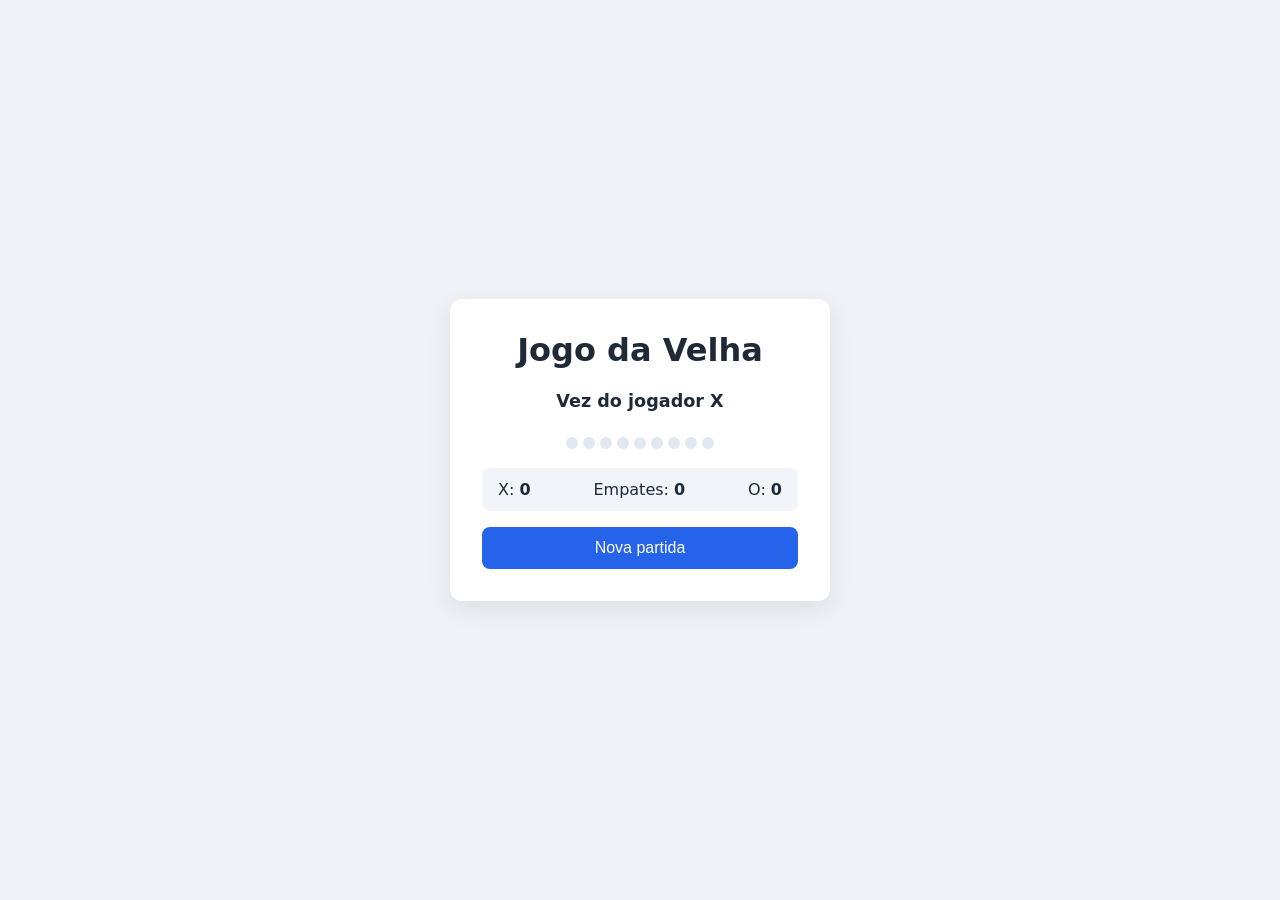
<file: aula_24-11/index.html>
<!DOCTYPE html>
<html lang="pt-BR">
<head>
    <meta charset="UTF-8">
    <meta name="viewport" content="width=device-width, initial-scale=1">
    <title>Jogo da Velha</title>
    <link rel="stylesheet" href="style.css">
</head>
<body>
    <main class="card">
        <h1>Jogo da Velha</h1>

        <p id="status" class="status">Vez do jogador X</p>

        <div id="tabuleiro" class="tabuleiro">
            <button class="celula" data-indice="0" aria-label="Linha 1, coluna 1"></button>
            <button class="celula" data-indice="1" aria-label="Linha 1, coluna 2"></button>
            <button class="celula" data-indice="2" aria-label="Linha 1, coluna 3"></button>
            <button class="celula" data-indice="3" aria-label="Linha 2, coluna 1"></button>
            <button class="celula" data-indice="4" aria-label="Linha 2, coluna 2"></button>
            <button class="celula" data-indice="5" aria-label="Linha 2, coluna 3"></button>
            <button class="celula" data-indice="6" aria-label="Linha 3, coluna 1"></button>
            <button class="celula" data-indice="7" aria-label="Linha 3, coluna 2"></button>
            <button class="celula" data-indice="8" aria-label="Linha 3, coluna 3"></button>
        </div>

        <div class="placar">
            <div>X: <strong id="placar-x">0</strong></div>
            <div>Empates: <strong id="placar-empates">0</strong></div>
            <div>O: <strong id="placar-o">0</strong></div>
        </div>

        <button id="reiniciar" class="botao">Nova partida</button>
    </main>

    <script src="script.js"></script>
</body>
</html>
</file>
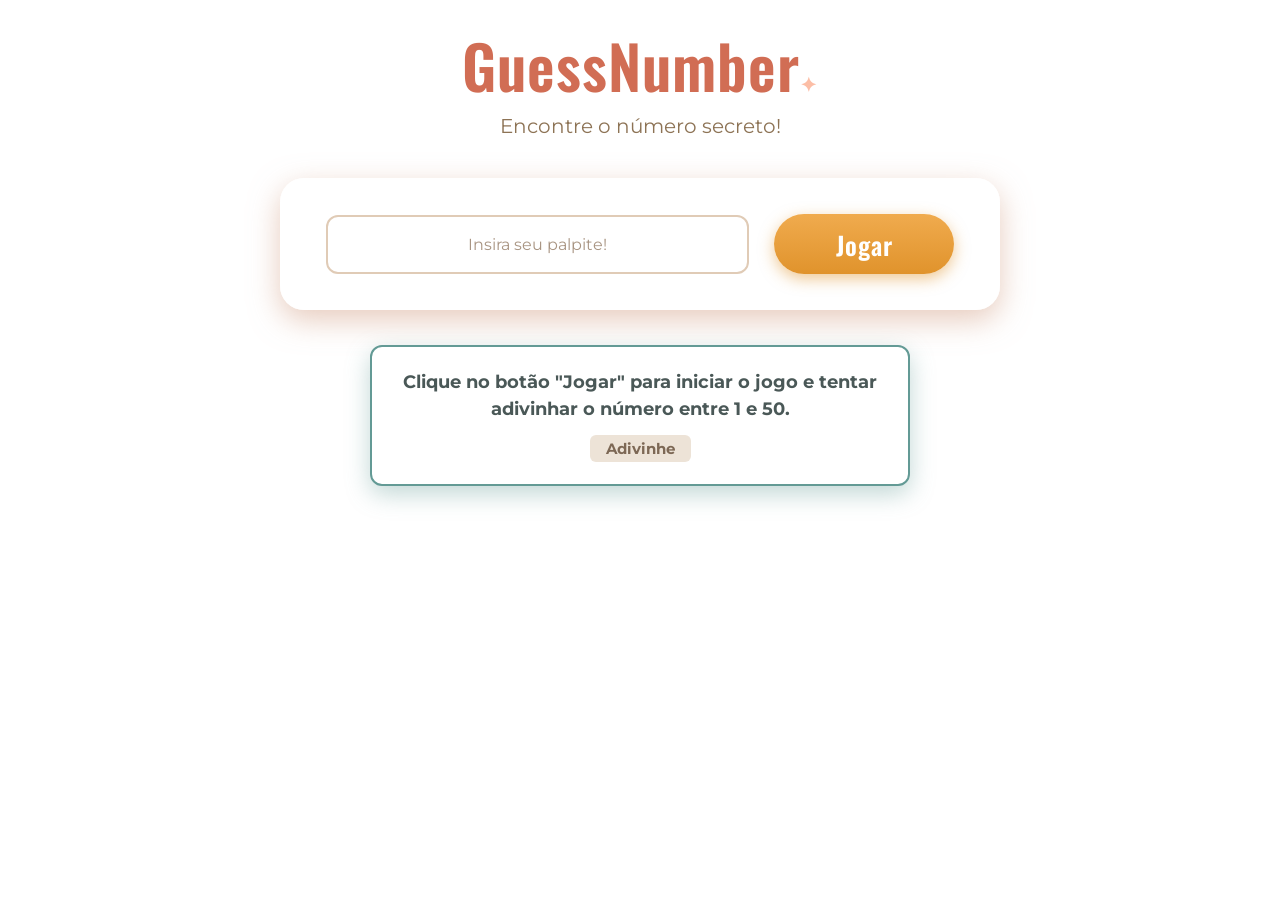
<file: Jogo_da_Adivinhação/index.html>
<!DOCTYPE html>
<html lang="en">
<head>
    <meta charset="UTF-8">
    <meta name="viewport" content="width=device-width, initial-scale=1.0">
    <title>Adivinhe o Número</title>

    <!--link: style-->
    <link rel="stylesheet" href="style.css">

    <!--link: fontes-->
    <link rel="preconnect" href="https://fonts.googleapis.com">
    <link rel="preconnect" href="https://fonts.gstatic.com" crossorigin>
    <link href="https://fonts.googleapis.com/css2?family=Montserrat:wght@400;700&family=Oswald:wght@600&display=swap" rel="stylesheet">

</head>
<body>
    <header>
        <h1>GuessNumber</h1>
        <p>Encontre o número secreto!</p>
    </header>

    <main>
        <div class="box">
            <input type="text" id="game-input" placeholder="Insira seu palpite!">
            <button id="start-button">Jogar</button>
        </div>

        <div class="result-card-container">
            <p id="initial-message">Clique no botão "Jogar" para iniciar o jogo e tentar adivinhar o número entre 1 e 50.</p>
        </div>
    </main>

    <script src="script.js"></script>
</body>
</html>
</file>
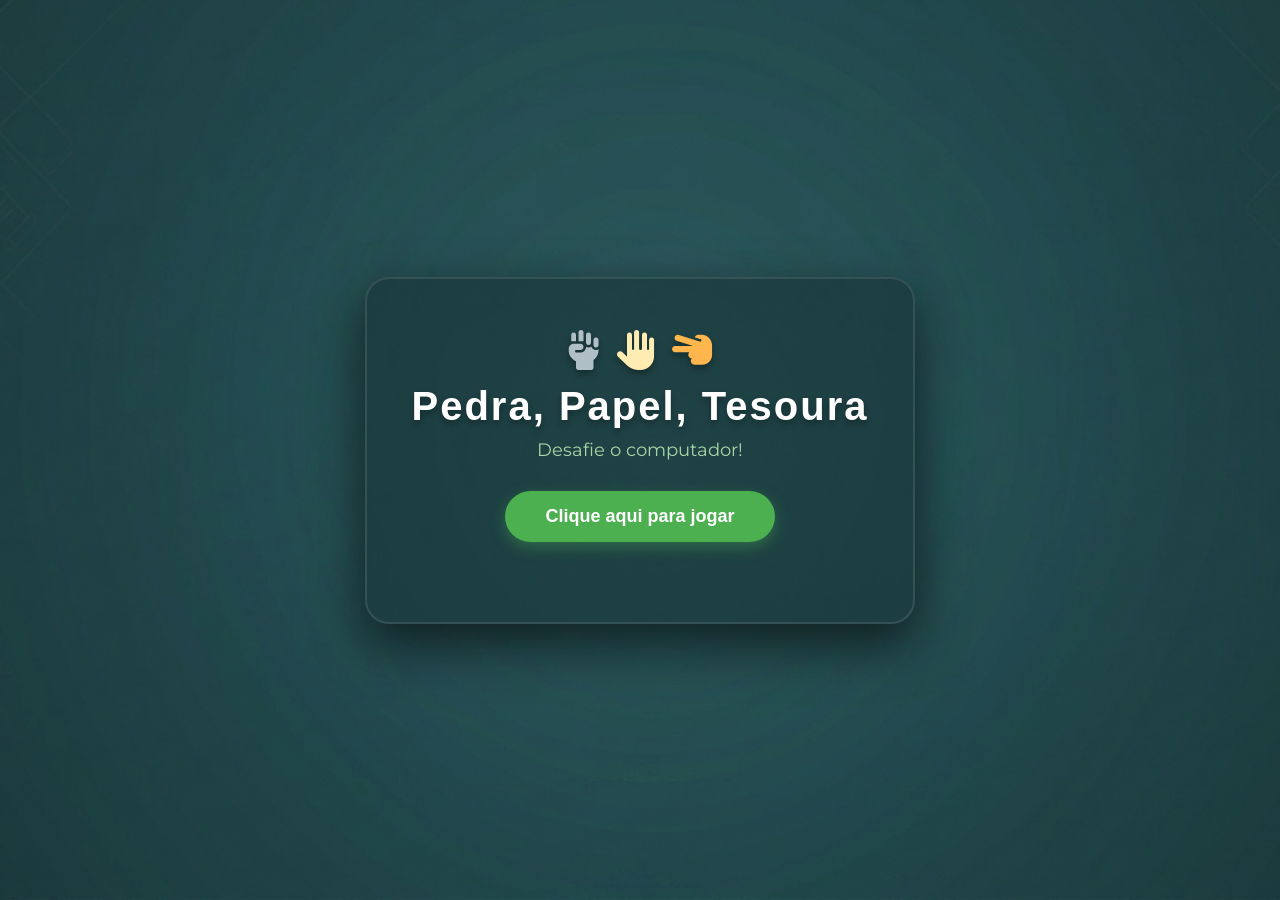
<file: Pedra_Papel_Tesoura/index.html>
<!DOCTYPE html>
<html lang="en">
<head>
    <meta charset="UTF-8">
    <meta name="viewport" content="width=device-width, initial-scale=1.0">
    <title>Pedra, Papel, Tesoura</title>

    <!--link: style-->
    <link rel="stylesheet" href="style.css">

    <!--link: ícones-->
    <link rel="stylesheet" href="https://cdnjs.cloudflare.com/ajax/libs/font-awesome/6.5.1/css/all.min.css">

    <!--link: fontes-->
    <link rel="preconnect" href="https://fonts.googleapis.com">
    <link rel="preconnect" href="https://fonts.gstatic.com" crossorigin>
    <link href="https://fonts.googleapis.com/css2?family=Montserrat:wght@400;700&family=Oswald:wght@600&display=swap" rel="stylesheet">
</head>
<body>
    <div class="arena">
        <header>
            <h1>
                <i class="fa-solid fa-hand-fist icon-pedra"></i>
                <i class="fa-solid fa-hand icon-papel"></i>
                <i class="fa-solid fa-hand-scissors icon-tesoura"></i>
            </h1>
            <h1>Pedra, Papel, Tesoura</h1>
            <p>Desafie o computador!</p>
        </header>

        <button id ="btn-jogar" class="jogar" onclick="abrirPainel()">Clique aqui para jogar</button>

        <div id="painel" class="secao-interativa oculto">
            <h3 class="titulo-painel">Dinâmica do Jogo</h3>
            <p class="texto-painel">Digite abaixo a sua escolha para jogar (pedra, papel ou tesoura):</p>
            <input type="text" id="campoJogador" class="campoEntrada" placeholder="pedra, papel ou tesoura" autocomplete="off">

            <div class="botoes">
                <button class="btn-acao btn-ok" onclick="processarJogada()">Confirmar</button>
                <button class="btn-acao btn-cancelar" onclick="cancelarJogada()">Cancelar</button>
            </div>
        </div>

        <div id="resultado" class="secao-interativa oculto">
            <h3 class="titulo">Resultado</h3>
            <p id="textoResultado" class="textoPainel"></p>

            <div class="botoes">
                <button class="btn-acao btn-ok" onclick="reiniciarArena()">Jogar Novamente</button>
            </div>
        </div>
    </div>    

    <script src="script.js"></script>
</body>
</html>
</file>
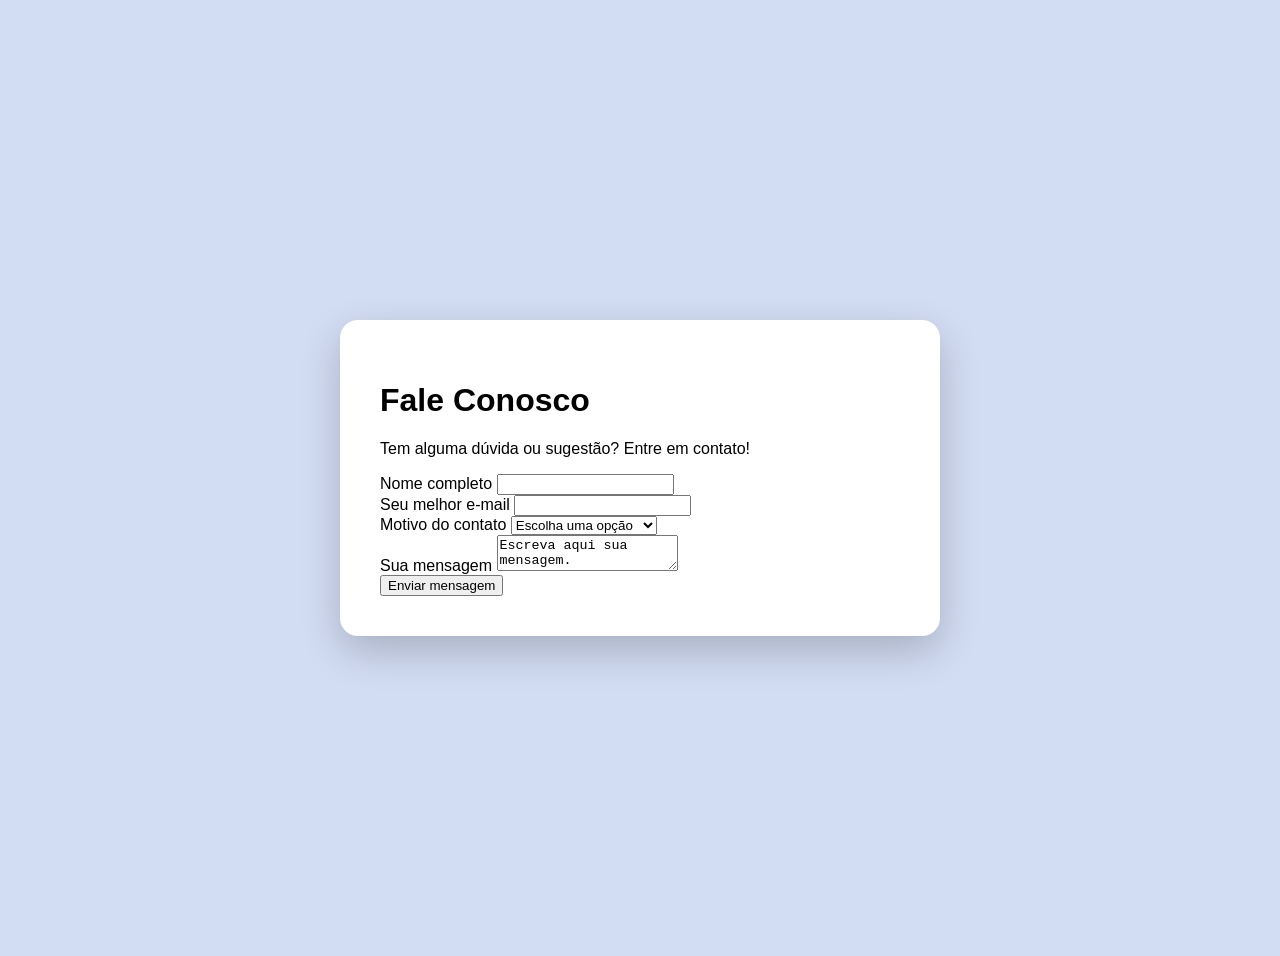
<file: aula_18-11/contato.html>
<!DOCTYPE html>
<html lang="en">
<head>
    <meta charset="UTF-8">
    <meta name="viewport" content="width=device-width, initial-scale=1.0">
    <title>Contato</title>
    <link rel="stylesheet" href="style.css"> 
    
    <link rel="preconnect" href="https://fonts.googleapis.com">
    <link rel="preconnect" href="https://fonts.gstatic.com" crossorigin>
    <link href="https://fonts.googleapis.com/css2?family=Montserrat:wght@400;700&family=Oswald:wght@600&display=swap" rel="stylesheet"> 
</head>
<body>
    <main class="container">
        <div class="cabecalho">
            <h1>Fale Conosco</h1>
            <p>Tem alguma dúvida ou sugestão? Entre em contato!</p>
        </div>

        <form>
            <div class="campo">
                <label for="name">Nome completo</label>
                <input type="text" id="nome">
            </div>

            <div class="campo">
                <label for="email">Seu melhor e-mail</label>
                <input type="email" id="email">
            </div>

            <div class="campo">
                <label for="assunto">Motivo do contato</label>
                <select id="assunto" name="assunto">
                    <option value="">Escolha uma opção</option>
                    <option value="informacoes">Solicitar informações</option>
                    <option value="parceria">Proposta de parceria</option>
                    <option value="outros">Outros assuntos</option>
                </select>
            </div>

            <div class="campo">
                <label for="mensagem">Sua mensagem</label>
                <textarea id="mensagem" name="mensagem">Escreva aqui sua mensagem.</textarea>
            </div>

            <button type="submit">Enviar mensagem</button>
        </form>
    </main>
</body>
</html>
</file>
<file: aula_24-11/style.css>
* {
    box-sizing: border-box;
}

body {
    margin: 0;
    min-height: 100vh;
    font-family: system-ui, sans-serif;
    background: #eef2f7;
    color: #1f2937;
   
    /* =====================================================================
       ETAPA 1 (Parte A - 0,5 pt): Centralize o .card na tela usando Flexbox
       Dica: display, align-items, justify-content
       ===================================================================== */
    
    display: flex;
    justify-content: center;
    align-items: center;
}

.card {
    width: 100%;
    max-width: 380px;
    padding: 2rem;
    background: #fff;
    border-radius: 12px;
    box-shadow: 0 8px 24px rgba(0, 0, 0, 0.08);
    text-align: center;    
}

h1 {
    margin-top: 0;
}

.status {
    min-height: 1.5rem;
    font-size: 1.1rem;
    font-weight: 600;
}

.tabuleiro {
    margin: 1rem 0;

    /* =====================================================================
       ETAPA 2 (1,0 pt): Transforme o tabuleiro em uma grade 3x3 usando Grid
       Dica: display: grid, grid-template-columns e gap (8px)
       ===================================================================== */
    
}

.celula {
    aspect-ratio: 1;
    border: none;
    border-radius: 8px;
    background: #e2e8f0;
    font-size: 2.5rem;
    font-weight: 700;
    cursor: pointer;
}

.celula:hover:not(:disabled) {
    background: #cbd5e1;
}

.celula:disabled {
    cursor: default;
}

.celula.x {
    color: #2563eb;
}

.celula.o {
    color: #dc2626;
}

.celula.vencedora {
    background: #bbf7d0;
}

.placar {
    margin-bottom: 1rem;
    padding: 0.75rem 1rem;
    border-radius: 8px;
    background: #f1f5f9;

    
    
    /* =====================================================================
       ETAPA 1 (Parte B - 0,5 pt): Alinhe os itens do placar lado a lado
       Dica: display: flex e justify-content
       ===================================================================== */
    
    display: flex;
    justify-content: space-between;
    align-items: center;
}

.botao {
    width: 100%;
    padding: 0.75rem;
    border: none;
    border-radius: 8px;
    background: #2563eb;
    color: #fff;
    font-size: 1rem;
    cursor: pointer;
}

.botao:hover {
    background: #1d4ed8;
}
</file>
<file: Jogo_da_Adivinhação/style.css>
* {
    margin: 0;
    padding: 0;
    box-sizing: border-box;
}

body {
    font-family: 'Montserrat', sans-serif;
    background-color: linear-gradient(135deg, #8baea5 0%, #beaa8c 50%, #bf8a6e 100%);
    color: #7d6855;
    display: flex;
    flex-direction: column;
    align-items: center;
    min-height: 100vh;
    margin: 0;
    padding: 20px;
}

header {
    text-align: center;
    margin-bottom: 40px;
}

header h1::after {
    content: "✦";
    right: -25px;
    top: 5px;
    font-size: 20px;
    color: #fcae91;
    opacity: 0.8;
}

header h1 {
    font-family: "Oswald", sans-serif;
    font-size: 60px;
    font-weight: 600;
    color: #d16d54;
    letter-spacing: 1px;
    margin-bottom: 5px;
    display: inline-block;
}

header p {
    font-size: 20px;
    color: #8d7355;
    font-weight: 400;
}

main {
    width: 100%;
    max-width: 720px;
    display: flex;
    flex-direction: column;
    align-items: center;
    gap: 35px;
}

.box {
    background: rgba(255, 255, 255, 0.45);
    width: 100%;
    padding: 35px 45px;
    border-radius: 24px;
    border: 1px solid rgba(255, 255, 255, 0.6);
    box-shadow: 0 10px 30px rgba(220, 180, 160, 0.69);
    display: flex;
    align-items: center;
    justify-content: space-between;
    gap: 25px;
}

#game-input {
    font-family: "Montserrat", sans-serif;
    flex: 1;
    padding: 18px 20px;
    background: #ffffff;
    border: 2px solid #e0cbb6;
    border-radius: 12px;
    font-size: 16px;
    color: #7d6855;
    text-align: center;
    outline: none;
}

#game-input:focus {
    border-color: #7d6855;
    box-shadow: 0 0 10px rgba(209, 107, 84, 0.15);
}

#game-input::placeholder {
    color: #a89482;
}

#start-button {
    font-family: "Oswald", sans-serif;
    width: 180px;
    height: 60px;
    background: linear-gradient(to bottom, #f0ab4e, #e0932c);
    color: #ffffff;
    border: none;
    border-radius: 50px;
    font-size: 25px;
    font-weight: 600;
    letter-spacing: 1px;
    cursor: pointer;
    box-shadow: 0 5px 15px rgba(224, 147, 44, 0.5);
    display: flex;
    align-items: center;
    justify-content: center;
}   

#start-button:hover {
    filter: brightness(1.05);
}

.result-card-container {
    background: #ffffff;
    width: 85%;
    max-width: 540px;
    padding: 22px 30px;
    border-radius: 12px;
    border: 2px solid #639a95;
    box-shadow: 0 8px 25px rgba(99, 154, 149, 0.4);
    text-align: center;
}

#initial-message {
    font-size: 18px;
    color: #4a5857;
    font-weight: 700;
    line-height: 1.5;
}

.result-card-container::after {
    content: "Adivinhe";
    display: inline-block;
    margin-top: 12px;
    background-color: #ede3d7;
    color: #7d6855;
    padding: 4px 16px;
    border-radius: 6px;
    font-size: 15px;
    font-weight: 700;
}



.cabecalho {
    text-align: center;
    margin-bottom: 30px;
}

.cabecalho h1 {
    color: #1e3a8a;
    font-size: 30px;
    margin-bottom: 10px;
}

.cabecalho p {
    color: #64748b;
    font-size: 14px;
    line-height: 1.5;
}

.campo {
    margin-bottom: 20px;
}

label {
    display: block;
    color: #334155;
    font-weight: 600;
    margin-bottom: 8px;
    font-size: 14px;
}

input,
select,
textarea {
    width: 100%;
    padding: 13px;
    border: 1px solid #cbd5e1;
    border-radius: 8px;
    background-color: #f8fafc;
    font-size: 14px;
    font-family: inherit;
    transition: 0.3s;
}

input:focus,
select:focus,
textarea:focus {
    outline: none;
    border-color: #2563eb;
    background-color: #fff;
    box-shadow: 0 0 0 3px rgba(37, 99, 235, 0.12);
}

textarea {
    resize: vertical;
}

button {
    width: 100%;
    padding: 15px;
    background-color: #2563eb;
    color: white;
    border: none;
    border-radius: 8px;
    font-size: 16px;
    font-weight: bold;
    cursor: pointer;
    transition: 0.3s;
}

button:hover {
    background-color: #1e40af;
    transform: translateY(-2px);
}

.rodape {
    text-align: center;
    color: #94a3b8;
    font-size: 12px;
    margin-top: 22px;
}

@media (max-width: 480px) {
    .container {
        padding: 25px 20px;
    }

    .cabecalho h1 {
        font-size: 25px;
    }
}
</file>
<file: Pedra_Papel_Tesoura/style.css>
* {
    margin: 0;
    padding: 0;
    box-sizing: border-box;
}

body {
    font-family: "'Segoe UI', Tahoma, Geneva, Verdana", sans-serif;
    color: #ffffff;
    height: 100vh;
    display: flex;
    flex-direction: column;
    justify-content: center;
    align-items: center;
    text-align: center;
    overflow: hidden;
    background-image: url('plano_de_fundo.png');
    background-size: cover;
    background-position: center;
    background-repeat: no-repeat;
}

.arena {
    background: rgba(26, 54, 58, 0.65);
    border: 2px solid rgba(255, 255, 255, 0.1);
    border-radius: 24px;
    padding: 50px 40px;
    max-width: 550px;
    width: 90%;
    box-shadow: 0 20px 50px rgba(0, 0, 0, 0.6);
}

header h1 {
    font-size: 40px;
    margin-bottom: 10px;
    letter-spacing: 2px;
    text-shadow: 0 4px 6px rgba(0, 0, 0, 0.3);
}

header h1 .icon-pedra {
    color: #b0bec5; 
}
        
header h1 .icon-papel {
    color: #ffecb3; 
}
        
header h1 .icon-tesoura {
    color: #ffb74d; 
}

header p {
    font-family: 'Montserrat', sans-serif;
    font-size: 18px;
    color: #a5d6a7;
    margin-bottom: 10px;
}

.jogar {
    background-color: #4caf50;
    color: white;
    border: none;
    margin-top: 20px;
    margin-bottom: 30px;
    padding: 15px 40px;
    font-size: 18px;
    font-weight: bold;
    border-radius: 50px;
    cursor: pointer;
    box-shadow: 0 5px 15px rgba(76, 175, 80, 0.4);
}

.jogar:hover {
    background-color: #45a049;
    box-shadow: 0 8px 20px rgba(76, 175, 80, 0.6);
}

.secao-interativa {
    margin-top: 20px;
    padding-top: 20px;
    border-top: 1px solid rgba(255, 255, 255, 0.1);
}

.titulo {
    font-size: 20px;
    color: #a5d6a7;
    margin-bottom: 12px;
    font-weight: 600;
}

.texto-painel, .textoPainel {
    font-size: 16px;
    color: #cfd8dc;
    margin-bottom: 20px;
    line-height: 1.5;
}

.campoEntrada {
    width: 100%;
    max-width: 300px;
    padding: 12px;
    border-radius: 12px;
    border: 1px solid rgba(255, 255, 255, 0.2);
    background: rgba(0, 0, 0, 0.25);
    color: white;
    font-size: 16px;
    outline: none;
    text-align: center;
    margin-bottom: 20px;
    font-family: 'Poppins', sans-serif;
    margin-left: auto;
    margin-right: auto;
}

.botoes {
    display: flex;
    justify-content: center;
    gap: 12px;
}

.btn-acao {
    color: white;
    border: none;
    padding: 10px 28px;
    border-radius: 30px;
    font-weight: 600;
    cursor: pointer;
    font-family: 'Poppins', sans-serif;
}

.btn-ok {
    background-color: #2e7d32;
}

.btn-ok:hover {
    background-color: #388e3c;
}

.btn-cancelar {
    background-color: #c62828;
}

.btn-cancelar:hover {
    background-color: #d32f2f;
}

.oculto {
    display: none !important;
}
</file>
<file: aula_18-11/style.css>
body {
    font-family: 'Poppins', sans-serif;
    background-color: #d2dcf3;
    min-height: 100vh;
    display: flex;
    justify-content: center;
    align-items: center;
    padding: 20px;
}

.container {
    background-color: #ffffff;
    width: 100%;
    max-width: 520px;
    padding: 40px;
    border-radius: 18px;
    box-shadow: 0 15px 40px rgba(0, 0, 0, 0.2);
}
</file>
